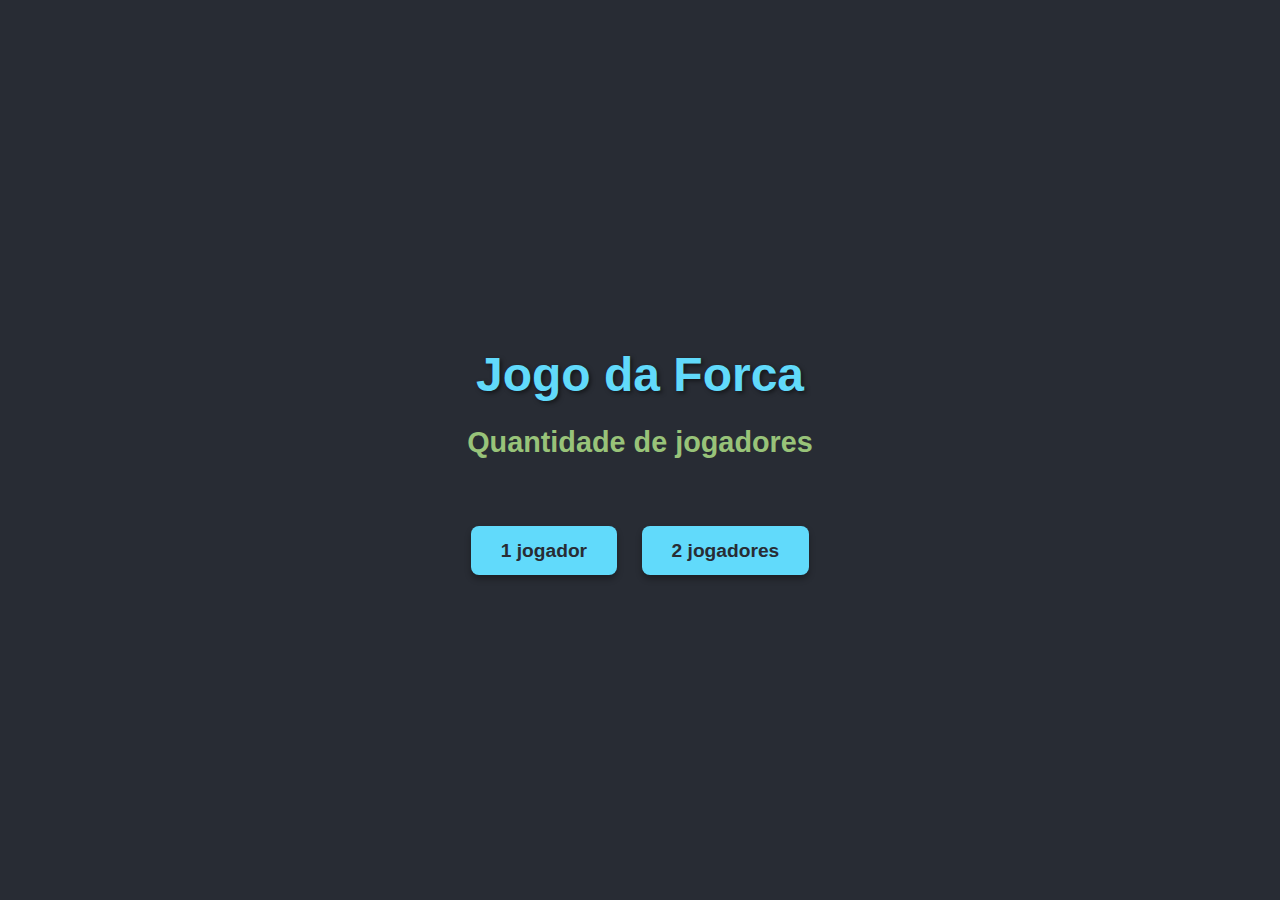
<file: index.html>
<!DOCTYPE html>
<html lang="en">
<head>
    <meta charset="UTF-8">
    <meta name="viewport" content="width=device-width, initial-scale=1.0">
    <link rel="stylesheet" href="index.css">
    <title>Jogo da Forca</title>
</head>
<body>
    <h1>Jogo da Forca</h1>

    <h2>Quantidade de jogadores</h2>

    <div>
        <button><a href="./jogo/jogo.html">1 jogador</a></button>

        <button><a href="jogador2/jogador2.html">2 jogadores</a></button>
    </div>
    
</body>
</html>
</file>
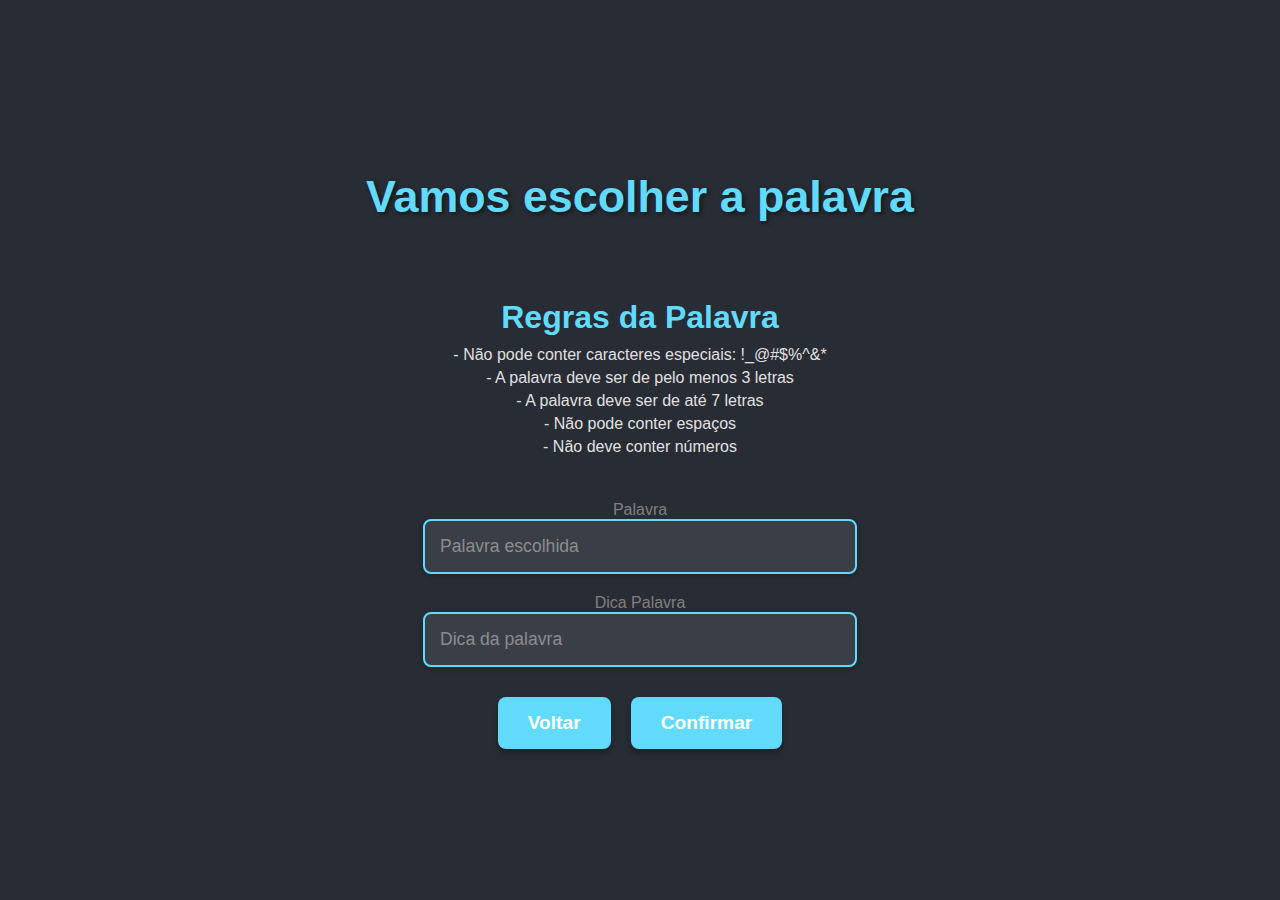
<file: doisJogadores/index.html>
<!DOCTYPE html>
<html lang="pt-br">
<head>
    <meta charset="UTF-8">
    <meta name="viewport" content="width=device-width, initial-scale=1.0">
    <title>Palavra</title>
    <link rel="stylesheet" href="style.css">
</head>
<body>
    <h1>Vamos escolher a palavra</h1>

    <div class="regras">
        <h2 class="regras-titulo">Regras da Palavra</h2>
        <span class="regras-texto">- Não pode conter caracteres especiais: !_@#$%^&*</span>
        <span class="regras-texto">- A palavra deve ser de pelo menos 3 letras</span>
        <span class="regras-texto">- A palavra deve ser de até 7 letras</span>
        <span class="regras-texto">- Não pode conter espaços</span>
        <span class="regras-texto">- Não deve conter números</span>
    </div>

    <span style="color: gray;">Palavra</span>
    <input type="text" name="palavraEscolhida" id="palavraEscolhida" placeholder="Palavra escolhida">

    <span style="color: gray;">Dica Palavra</span>
    <input type="text" name="dicaPalavra" id="dicaPalavra" placeholder="Dica da palavra">

    <div class="button-container">
        <button class="voltar"><a style="text-decoration: none; color: white;" href="../index.html">Voltar</a></button>
        <button id="botaoConfirmar"><a style="text-decoration: none;  color: white;">Confirmar</a></button>
    </div>

    <script src="script.js"></script>
</body>
</html>
</file>
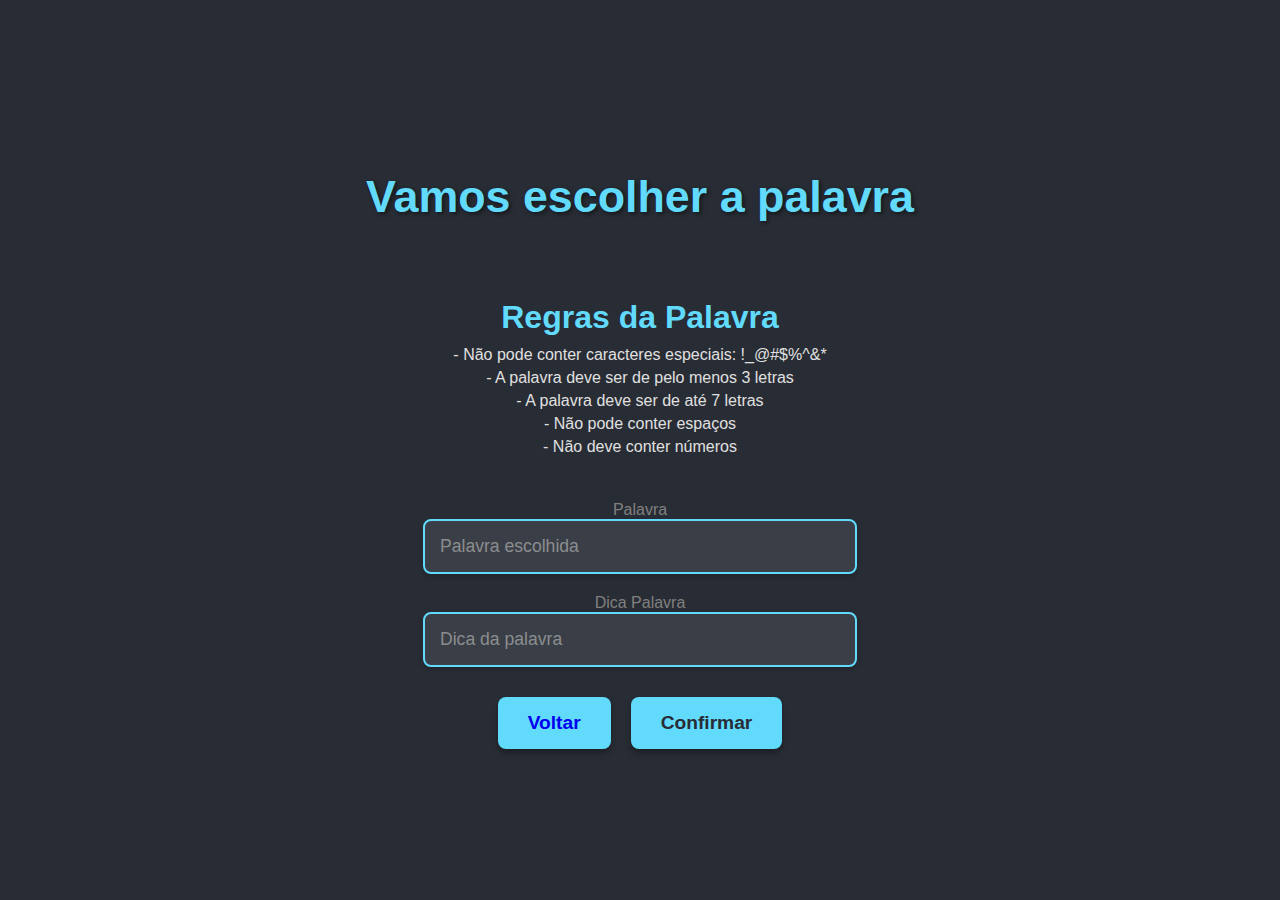
<file: jogador2/jogador2.html>
<!DOCTYPE html>
<html lang="en">
<head>
    <meta charset="UTF-8">
    <meta name="viewport" content="width=device-width, initial-scale=1.0">
    <title>Palavra</title>
    <link rel="stylesheet" href="jogador2.css">
</head>
<body>
    <h1>Vamos escolher a palavra</h1>

    

    <div class="regras">
        <h2 class="regras-titulo">Regras da Palavra</h2>
        <span class="regras-texto">- Não pode conter caracteres especiais: !_@#$%^&*</span>
        <span class="regras-texto">- A palavra deve ser de pelo menos 3 letras</span>
        <span class="regras-texto">- A palavra deve ser de até 7 letras</span>
        <span class="regras-texto">- Não pode conter espaços</span>
        <span class="regras-texto">- Não deve conter números</span>
    </div>


    <span style="color: gray;">Palavra</span>
    <input type="text" name="palavraEscolhida" id="palavraEscolhida" placeholder="Palavra escolhida">

    <span style="color: gray;">Dica Palavra</span>
    <input type="text" name="dicaPalavra" id="dicaPalavra" placeholder="Dica da palavra">

    <div class="button-container">
        <button class="voltar"><a style="text-decoration: none" href="../index.html">Voltar</a></button>
        <button id="botaoConfirmar"><a style="text-decoration: none">Confirmar</a></button>
    </div>


    <script src="jogador2.js"></script>

</body>
</html>
</file>
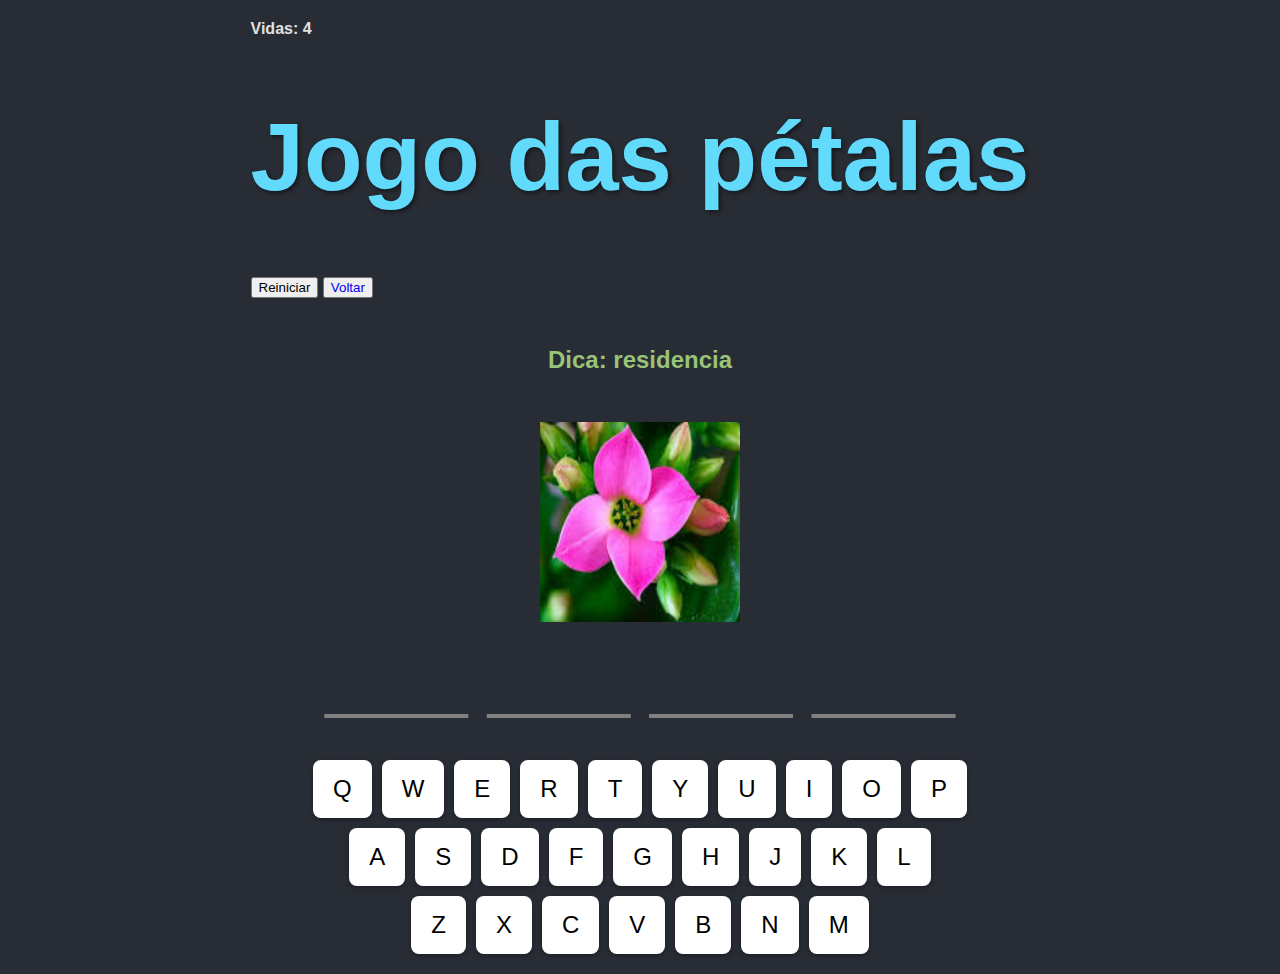
<file: jogo/jogo.html>
<!DOCTYPE html>
<html lang="en">
<head>
    <meta charset="UTF-8">
    <meta name="viewport" content="width=device-width, initial-scale=1.0">
    <title>Jogo</title>
    <link rel="stylesheet" href="jogo.css">
</head>
<body>
    <div class="header">
        <b class="vidas">Vidas: 4</b>

        <div class="titulo">
            <h1>Jogo das pétalas</h1> 
        </div>

        <div class="button-container">
            <button class="reiniciar"><a style="text-decoration: none" onclick="location.reload()">Reiniciar</a></button>
            <button class="voltar"><a style="text-decoration: none" href="../index.html">Voltar</a></button>
        </div>
    </div>

    <h3 class="dica-container">
        <p>Dica: <span class="dica-texto">Nome de uma flor</span></p>
    </h3>

     <div id="flor">
        <img src="../FotoFlor/4_petala.png" alt="petalas" id="florPetalas" width="200" height="200">
    </div>
    
    <div class="palavra-container">
    </div>

    <div class="teclado">
        <div class="teclado-linha">
            <button id="Q" class="letras-teclado">Q</button>
            <button id="W" class="letras-teclado">W</button>
            <button id="E" class="letras-teclado">E</button>
            <button id="R" class="letras-teclado">R</button>
            <button id="T" class="letras-teclado">T</button>
            <button id="Y" class="letras-teclado">Y</button>
            <button id="U" class="letras-teclado">U</button>
            <button id="I" class="letras-teclado">I</button>
            <button id="O" class="letras-teclado">O</button>
            <button id="P" class="letras-teclado">P</button>
        </div>
        <div class="teclado-linha">
            <button id="A" class="letras-teclado">A</button>
            <button id="S" class="letras-teclado">S</button>
            <button id="D" class="letras-teclado">D</button>
            <button id="F" class="letras-teclado">F</button>
            <button id="G" class="letras-teclado">G</button>
            <button id="H" class="letras-teclado">H</button>
            <button id="J" class="letras-teclado">J</button>
            <button id="K" class="letras-teclado">K</button>
            <button id="L" class="letras-teclado">L</button>
        </div>
        <div class="teclado-linha">
            <button id="Z" class="letras-teclado">Z</button>
            <button id="X" class="letras-teclado">X</button>
            <button id="C" class="letras-teclado">C</button>
            <button id="V" class="letras-teclado">V</button>
            <button id="B" class="letras-teclado">B</button>
            <button id="N" class="letras-teclado">N</button>
            <button id="M" class="letras-teclado">M</button>
        </div>
</div>

    <script src="jogo.js"></script>
</body>
</html>
</file>
<file: index.css>
body {
    background-color: #282c34;
    color: #e0e0e0;
    font-family: 'Segoe UI', Tahoma, Geneva, Verdana, sans-serif;
    display: flex;
    flex-direction: column;
    justify-content: center;
    align-items: center;
    min-height: 100vh;
    margin: 0;
    padding: 20px;
    box-sizing: border-box;
    overflow: hidden;
}

h1 {
    font-size: 3em;
    color: #61dafb;
    margin-bottom: 0.5em;
    text-shadow: 2px 2px 4px rgba(0, 0, 0, 0.5);
}

h2 {
    font-size: 1.8em;
    color: #98c379;
    margin-top: 0;
    margin-bottom: 2em;
}

div.button-container {
    display: flex;
    gap: 20px;
    flex-wrap: wrap;
    justify-content: center;
}

button {
    background-color: #61dafb;
    color: #282c34;
    border: none;
    border-radius: 8px;
    padding: 15px 30px;
    font-size: 1.2em;
    font-weight: bold;
    cursor: pointer;
    transition: background-color 0.3s ease, transform 0.2s ease;
    box-shadow: 0 4px 6px rgba(0, 0, 0, 0.3);
    margin: 10px;
}

button:hover {
    background-color: #21a1f1;
    transform: translateY(-3px);
}

button:active {
    background-color: #1a8cd2;
    transform: translateY(0);
}

button > a {
    text-decoration: none;
    color: inherit;
    display: block;
    width: 100%;
    height: 100%;
    line-height: 1;
}

@media (max-width: 600px) {
    h1 {
        font-size: 2.2em;
    }

    h2 {
        font-size: 1.4em;
    }

    button {
        width: 80%;
        padding: 12px 20px;
        font-size: 1em;
    }
}
</file>
<file: doisJogadores/style.css>
body {
    background-color: #282c34;
    color: #e0e0e0;
    font-family: 'Segoe UI', Tahoma, Geneva, Verdana, sans-serif;
    display: flex;
    flex-direction: column;
    justify-content: center;
    align-items: center;
    min-height: 100vh;
    margin: 0;
    padding: 20px;
    box-sizing: border-box;
}

h1 {
    font-size: 2.8em;
    color: #61dafb;
    text-shadow: 2px 2px 4px rgba(0, 0, 0, 0.5);
    text-align: center;
}

input[type="text"] {
    width: 80%;
    max-width: 400px;
    padding: 15px;
    margin-bottom: 20px;
    border: 2px solid #61dafb;
    border-radius: 8px;
    background-color: #3a3f47;
    color: #e0e0e0;
    font-size: 1.1em;
    outline: none;
    transition: border-color 0.3s ease, box-shadow 0.3s ease;
    box-shadow: 0 2px 5px rgba(0, 0, 0, 0.2);
}

input[type="text"]::placeholder {
    color: #a0a0a0;
    opacity: 0.8;
}

input[type="text"]:focus {
    border-color: #98c379;
    box-shadow: 0 0 15px rgba(152, 195, 121, 0.6);
}

button {
    background-color: #61dafb;
    color: #282c34;
    border: none;
    border-radius: 8px;
    padding: 15px 30px;
    font-size: 1.2em;
    font-weight: bold;
    cursor: pointer;
    transition: background-color 0.3s ease, transform 0.2s ease;
    box-shadow: 0 4px 6px rgba(0, 0, 0, 0.3);
    margin: 10px;
}

button:hover {
    background-color: #21a1f1;
    transform: translateY(-3px);
}

button:active {
    background-color: #1a8cd2;
    transform: translateY(0);
}

.button-container{
    display: flex;
    justify-content: center;
    align-items: center;
}

.regras{
    display: flex;
    justify-content: center;
    flex-direction: column;
    padding: 20px;
    margin-bottom: 20px;
    align-items: center;
}

.regras-titulo{
    color: #61dafb;
    text-align: center;
    font-size: 2em;
    margin-bottom: 10px;
}

.regras-texto{
    color: #e0e0e0;
    text-align: justify;
    font-size: 1em;
    margin-bottom: 5px;
}

@media (max-width: 600px) {
    h1 {
        font-size: 2em;
    }

    input[type="text"] {
        width: 90%;
        padding: 12px;
        font-size: 1em;
    }

    button {
        padding: 12px 24px;
        font-size: 1em;
    }
}
</file>
<file: jogador2/jogador2.css>
body {
    background-color: #282c34;
    color: #e0e0e0;
    font-family: 'Segoe UI', Tahoma, Geneva, Verdana, sans-serif;
    display: flex;
    flex-direction: column;
    justify-content: center;
    align-items: center;
    min-height: 100vh;
    margin: 0;
    padding: 20px;
    box-sizing: border-box;
}

h1 {
    font-size: 2.8em;
    color: #61dafb;
    text-shadow: 2px 2px 4px rgba(0, 0, 0, 0.5);
    text-align: center;
}

input[type="text"] {
    width: 80%;
    max-width: 400px;
    padding: 15px;
    margin-bottom: 20px;
    border: 2px solid #61dafb;
    border-radius: 8px;
    background-color: #3a3f47;
    color: #e0e0e0;
    font-size: 1.1em;
    outline: none;
    transition: border-color 0.3s ease, box-shadow 0.3s ease;
    box-shadow: 0 2px 5px rgba(0, 0, 0, 0.2);
}

input[type="text"]::placeholder {
    color: #a0a0a0;
    opacity: 0.8;
}

input[type="text"]:focus {
    border-color: #98c379;
    box-shadow: 0 0 15px rgba(152, 195, 121, 0.6);
}

button {
    background-color: #61dafb;
    color: #282c34;
    border: none;
    border-radius: 8px;
    padding: 15px 30px;
    font-size: 1.2em;
    font-weight: bold;
    cursor: pointer;
    transition: background-color 0.3s ease, transform 0.2s ease;
    box-shadow: 0 4px 6px rgba(0, 0, 0, 0.3);
    margin: 10px;
}

button:hover {
    background-color: #21a1f1;
    transform: translateY(-3px);
}

button:active {
    background-color: #1a8cd2;
    transform: translateY(0);
}

.button-container{
    display: flex;
    justify-content: center;
    align-items: center;
}

.regras{
    display: flex;
    justify-content: center;
    flex-direction: column;
    padding: 20px;
    margin-bottom: 20px;
    align-items: center;
}

.regras-titulo{
    color: #61dafb;
    text-align: center;
    font-size: 2em;
    margin-bottom: 10px;
}

.regras-texto{
    color: #e0e0e0;
    text-align: justify;
    font-size: 1em;
    margin-bottom: 5px;
}

@media (max-width: 600px) {
    h1 {
        font-size: 2em;
    }

    input[type="text"] {
        width: 90%;
        padding: 12px;
        font-size: 1em;
    }

    button {
        padding: 12px 24px;
        font-size: 1em;
    }
}
</file>
<file: jogo/jogo.css>
body {
    background-color: #282c34;
    color: #e0e0e0;
    font-family: 'Segoe UI', Tahoma, Geneva, Verdana, sans-serif;
    display: flex;
    overflow: hidden;
    flex-direction: column;
    justify-content: center;
    align-items: center;
    min-height: 100vh;
    margin: 0;
    padding: 20px;
    box-sizing: border-box;
}


.titulo {
    font-size: 3em;
    color: #61dafb;
    margin-bottom: 0.5em;
    text-shadow: 2px 2px 4px rgba(0, 0, 0, 0.5);
    text-align: center;
}

.dica-container{
    font-size: 1.5em;
    color: #98c379;
    display: flex;
    justify-content: center;
    align-items: center;
}

.dica-texto{
    color: #98c379;
    margin-top: 0;
    margin-bottom: 2em;
    text-align: center;
}

.palavra-container {
    display: flex;
    justify-content: center;
    margin-top: 20px;
    width: 60%;
    color: gray;
    font-size: 64px;
}

.letra {
    margin: 0 10px;
}

.teclado {
    display: flex;
    flex-direction: column;
    align-items: center;
    margin-top: 40px;
    gap: 10px;
}

.teclado-linha {
    display: flex;
    gap: 10px;
}

.letras-teclado {
    font-size: 24px;
    padding: 15px 20px;
    border: none;
    background-color: white;
    color: black;
    border-radius: 8px;
    cursor: pointer;
    box-shadow: 0 2px 5px rgba(0,0,0,0.3);
    transition: transform 0.1s ease;
}

.letras-teclado:hover {
    transform: scale(1.1);
}

#flor-wrapper {
  position: relative;
  width: 120px;
  height: 120px;
  margin: 0 auto;
}

#flor-container {
  position: relative;
  width: 100px;
  height: 100px;
  border-radius: 50%;
  background-color: wheat;
  border: 2px solid white;
  margin: 0 auto;
}

.petala {
  position: absolute;
  top: 10px;
  left: 10px;
  width: 60px;
  height: 60px;
  background-color: purple;
  border-radius: 50%;
  transform: rotate(calc(var(--i) * 45deg)) translateX(50px);
  transform-origin: 50% 50%;
  transition: opacity 0.5s;
}
</file>
